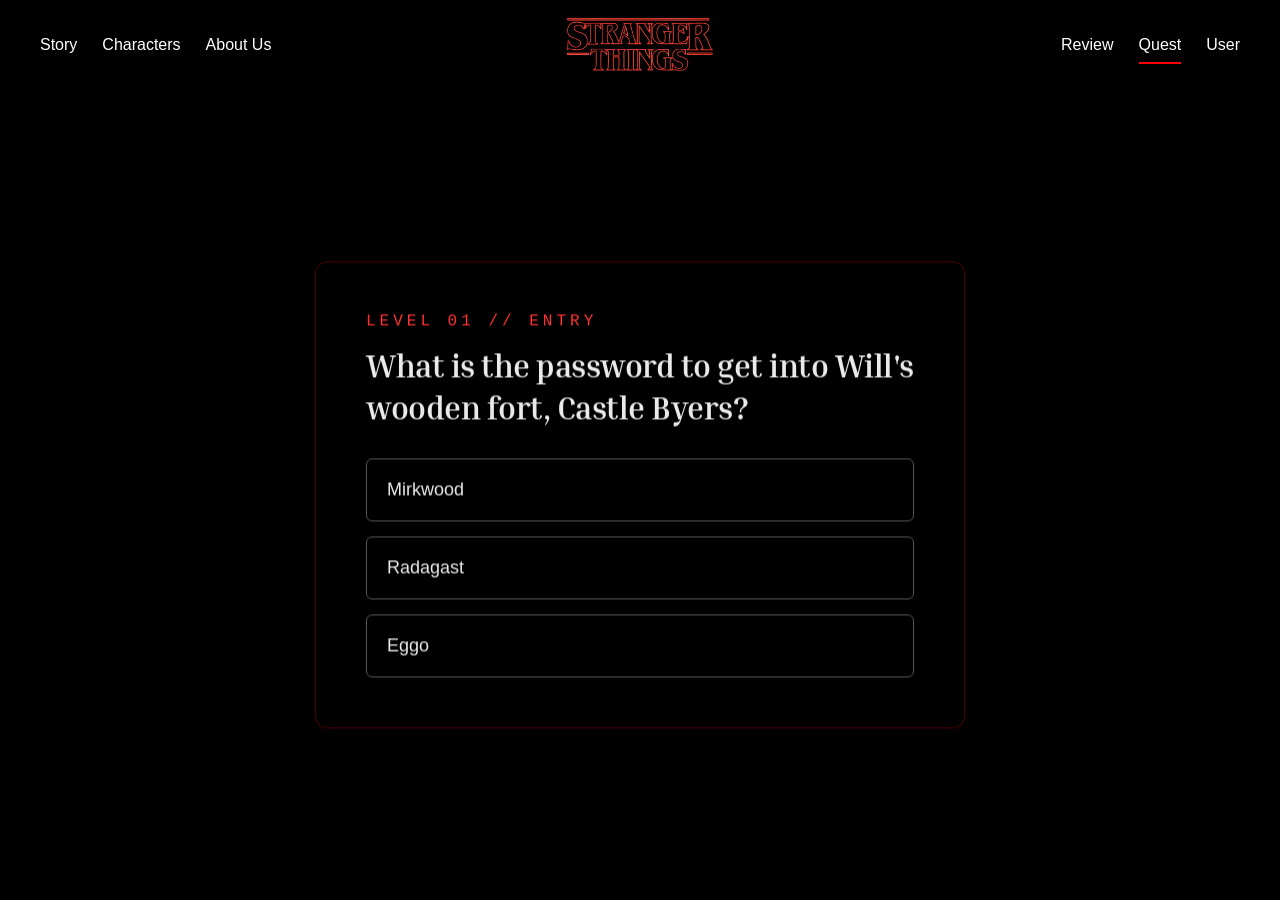
<file: HTML/quest.html>
<!DOCTYPE html>
<html lang="en">
<head>
    <meta charset="UTF-8">
    <meta name="viewport" content="width=device-width, initial-scale=1.0">
    <link rel="stylesheet" href="../css/quest.css">
    <title>Stranger Things - Quest</title>
</head>
<body>
    <nav class="nav-bar">
        <input type="checkbox" id="menu-toggle" style="display:none;">
        <label for="menu-toggle" class="hamburger">&#9776;</label>

         <div class="left nav-group">
          <a href="../index.html" class="nav-link">Story</a>
            <a href="Characters.html" class="nav-link">Characters</a>
            <a href="about-us.html" class="nav-link">About Us</a>
          </div>

            <div class="center">
              <img src="../assets/logost.png" alt="logo">
            </div>

            <div class="right nav-group">
              <a href="reviewmain.html" class="nav-link">Review</a>
              <a href="quest.html" class="active nav-link">Quest</a>
              <a href="user.html" class="nav-link">User</a>
            </div>
    </nav>

    <img src="../assets/quest_assets/demogorgan.png" id="scare-image-1" alt="Demogorgon">
    <img src="../assets/quest_assets/demogorgan.png" id="scare-image-2" alt="Demogorgon">

    <div class="quest-wrapper" id="ui-container">
        <span class="level-badge" id="level-indicator">Level 01</span>
        <p class="scenario-text" id="scenario-text"></p>
        <h1 class="question-text" id="question-text">Loading file...</h1>
        <h1 class="answer-text" id="answer-text"></h1>
        
        <div class="options-container" id="options-container">
            <!-- Buttons injected by JS -->
        </div>
    </div>

    <audio id="demogorgon-sound" src="../assets/sound/demogorgan sound.mpeg" preload="auto"></audio>
    
    <script src="../js/quest.js"></script>
</body>
</html>
</file>
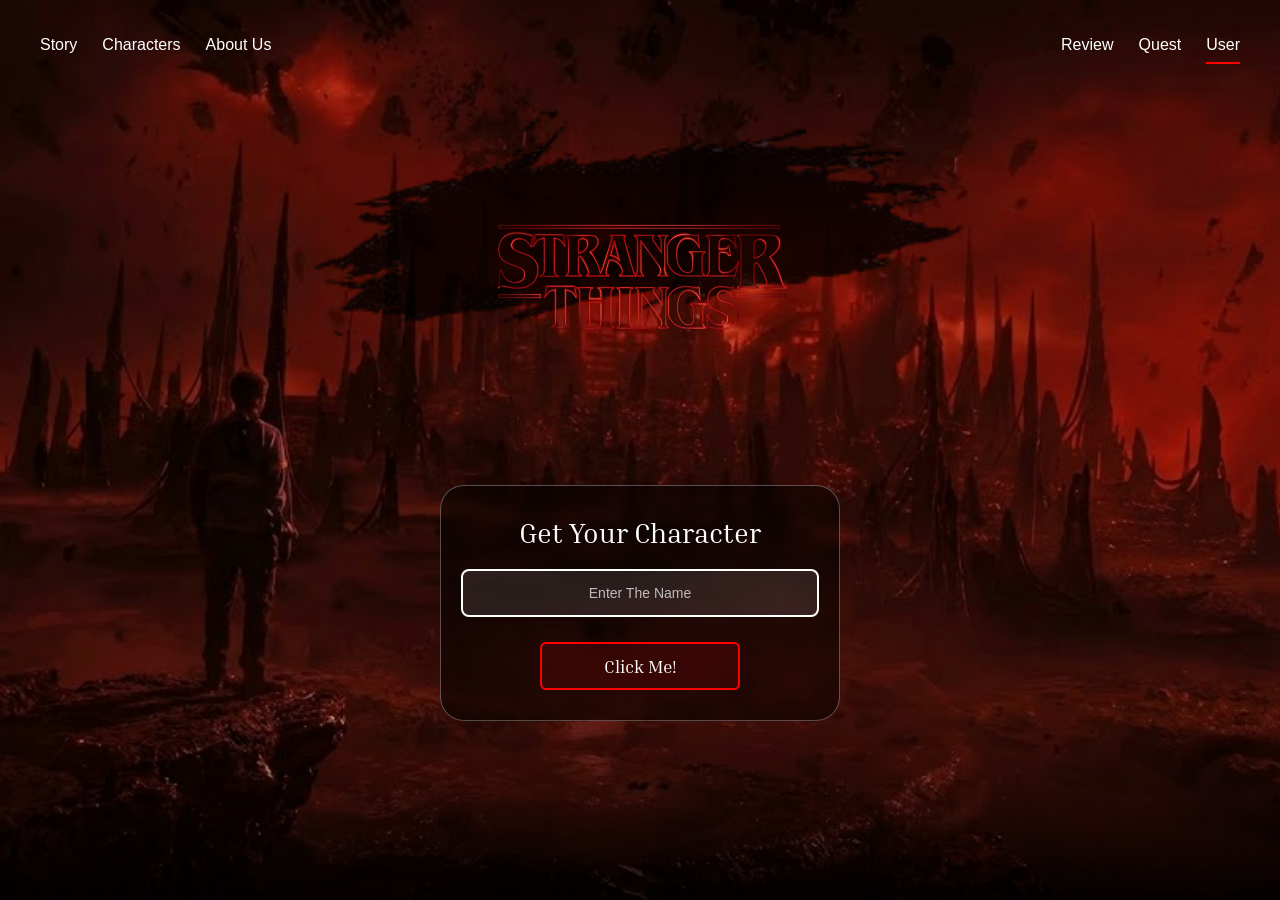
<file: HTML/user.html>
<!DOCTYPE html>
<html lang="en">

<head>
    <meta charset="UTF-8">
    <meta name="viewport" content="width=device-width, initial-scale=1.0">
    <title> stranger thinsg - User </title>
    <link rel="stylesheet" href="../css/user.css">
</head>

<body>
    <div class="full">
        <!-- NAVBAR -->
        <nav class="nav-bar">
            <input type="checkbox" id="menu-toggle" style="display:none;">
            <label for="menu-toggle" class="hamburger">&#9776;</label>

             <div class="left nav-group">
              <a href="../index.html" class="nav-link">Story</a>
              <a href="Characters.html" class="nav-link">Characters</a>
              <a href="about-us.html" class="nav-link">About Us</a>
            </div>

            <div class="center">
              <!-- <img src="../assets/logost.png" alt="logo"> -->
            </div>

            <div class="right nav-group">
              <a href="reviewmain.html" class="nav-link">Review</a>
            <a href="quest.html" class="nav-link">Quest</a>
              <a href="user.html" class="active nav-link">User</a>
            </div>
        </nav>

        <div class="upper-glow"></div>

        <div class="center-content-wrapper">
            <div class="logo-background">
                <img src="../assets/login_assets/paint_brush_black-removebg-preview.png" alt="">
            </div>

            <div class="center-logo">
                <img src="../assets/login_assets/Stranger_Things_logo-removebg-preview.png" alt="">
            </div>

            <div class="glass-container">
                <div class="upper-text">
                    <p>Get Your Character</p>
                </div>
                <div class="input">
                    <input id="nameInput" type="text" placeholder="Enter The Name" required>
                </div>
                <button onclick="openrandompg()" class="btn-container" type="button">
                    <div class="btn">Click Me!</div>
                </button>
            </div>
        </div>

        <div class="lower-glow"></div>
    </div>

    <script>
        function openrandompg() {
            const name = document.getElementById("nameInput").value.trim();
            if (name === "") return;
           const pages = [
                    "dustin.html",
                    "eleven.html",
                    "steve.html",
                    "vecna.html",
                    "mindflayer.html"
                    ];
            const randomIndex = Math.floor(Math.random() * pages.length);
            window.location.href = pages[randomIndex];
            document.getElementById('nameInput').value = '';
        }
    </script>
</body>

</html>
</file>
<file: css/quest.css>
@import url('https://fonts.googleapis.com/css2?family=Inria+Serif:ital,wght@0,300;0,400;0,700;1,300;1,400;1,700&family=Martel+Sans:wght@200;300;400;600;700;800;900&family=Poppins:wght@200;300;500&display=swap');

* {
    margin: 0;
    padding: 0;
    box-sizing: border-box;
}

body {
    background-color: rgb(0, 0, 0);
    /* Safe fallback dark gradient */
    background-image: linear-gradient(to bottom, transparent, rgba(0, 0, 0, 0.8));
    background-repeat: no-repeat;
    background-size: cover;
    background-position: center;
    background-attachment: fixed;
    color: #eaeaea;
    display: block;
    /* We'll absolute center the quest-wrapper instead of flex body */
    min-height: 100vh;
    overflow-x: hidden;
    transition: background-color 0.1s ease, background-image 1.5s ease;
}

/* --- THE UPSIDE DOWN JUMP-SCARE STATE --- */
body.upside-down-trap {
    background-color: #8B0000;
    /* Blood red */
    animation: shake 0.4s cubic-bezier(.36, .07, .19, .97) both infinite;
}

/* NAVBAR */
.nav-bar {
    position: relative;
    display: flex;
    align-items: center;
    justify-content: space-between;
    height: 90px;
    padding: 0 40px;
    z-index: 1000;
}

.left,
.right {
    display: flex;
    gap: 25px;
}

.nav-link {
    position: relative;
    color: white;
    text-decoration: none;
    padding: 10px 0;
    display: inline-block;
    font-family: Arial, sans-serif;
}

.nav-link::after {
    content: '';
    position: absolute;
    width: 100%;
    height: 2px;
    bottom: 0;
    left: 0;
    background-color: red;
    transform: scaleX(0);
    transform-origin: bottom left;
    transition: transform 0.3s ease-out;
}

.nav-link:hover::after,
.nav-link.active::after {
    transform: scaleX(1);
}

.center {
    position: absolute;
    left: 50%;
    top: 45px;
    transform: translate(-50%, -50%);
}

.center>img {
    height: clamp(50px, 8vw, 120px);
    width: auto;
}

.hamburger {
    display: none;
    font-size: 30px;
    color: white;
    cursor: pointer;
    user-select: none;
}

/* SCARES */
#scare-image-1 {
    display: none;
    position: fixed;
    bottom: -10%;
    left: 65%;
    width: clamp(200px, 30vw, 400px);
    object-fit: cover;
    opacity: 0.6;
    z-index: 100;
    mix-blend-mode: multiply;
    pointer-events: none;
}

#scare-image-2 {
    display: none;
    position: fixed;
    bottom: -10%;
    left: 0%;
    width: clamp(200px, 30vw, 400px);
    object-fit: cover;
    opacity: 0.6;
    z-index: 100;
    mix-blend-mode: multiply;
    pointer-events: none;
}

body.upside-down-trap #scare-image-1,
body.upside-down-trap #scare-image-2 {
    display: block;
}

@keyframes shake {

    10%,
    90% {
        transform: translate3d(-2px, 2px, 0);
    }

    20%,
    80% {
        transform: translate3d(4px, -2px, 0);
    }

    30%,
    50%,
    70% {
        transform: translate3d(-6px, 4px, 0);
    }

    40%,
    60% {
        transform: translate3d(6px, -4px, 0);
    }
}

/* --- UI CONTAINER --- */
.quest-wrapper {
    position: absolute;
    top: 55%;
    left: 50%;
    transform: translate(-50%, -50%);
    max-width: 650px;
    width: 90%;
    padding: clamp(25px, 4vw, 50px);
    z-index: 10;
    background: rgba(0, 0, 0, 0.7);
    backdrop-filter: blur(8px);
    -webkit-backdrop-filter: blur(8px);
    border: 1px solid rgba(255, 0, 0, 0.3);
    border-radius: 12px;
    box-shadow: 0 0 25px rgba(0, 0, 0, 0.8);
    font-family: Arial, sans-serif;
}

.level-badge {
    font-family: 'Courier New', Courier, monospace;
    color: #ff3333;
    font-size: clamp(14px, 1.5vw, 16px);
    letter-spacing: 4px;
    text-transform: uppercase;
    margin-bottom: 15px;
    display: block;
}

.scenario-text {
    color: #ffd700;
    /* Subtle spy/mission color */
    font-size: clamp(14px, 1.5vw, 18px);
    margin-bottom: 20px;
    font-style: italic;
    border-left: 3px solid #ffd700;
    padding-left: 12px;
}

.scenario-text:empty {
    display: none;
    /* Hide if no scenario provided (Level 1/2) */
}

.question-text {
    display: block;
    font-size: clamp(20px, 3vw, 32px);
    font-weight: 600;
    line-height: 1.3;
    margin-bottom: 30px;
    letter-spacing: -0.5px;
    font-family: 'Inria Serif', serif;
}

.answer-text {
    font-size: clamp(24px, 4vw, 40px);
    font-weight: 600;
    line-height: 1.3;
    margin-bottom: 0;
    letter-spacing: -0.5px;
    text-align: center;
    color: #ffffff;
    font-family: 'Courier New', Courier, monospace;
}

.answer-text:empty {
    display: none;
}

/* --- BUTTONS --- */
.options-container {
    display: flex;
    flex-direction: column;
    gap: 15px;
}

.option-btn {
    background: transparent;
    border: 1px solid #555;
    color: #eaeaea;
    padding: clamp(15px, 2vw, 20px) 20px;
    font-size: clamp(15px, 1.5vw, 18px);
    text-align: left;
    border-radius: 6px;
    cursor: pointer;
    transition: all 0.3s ease;
    font-family: inherit;
}

.option-btn:hover {
    border-color: #ff3333;
    background: rgba(255, 51, 51, 0.08);
    box-shadow: 0 0 15px rgba(255, 51, 51, 0.2);
    transform: translateX(8px);
}

.option-btn:disabled {
    opacity: 0.5;
    cursor: not-allowed;
    transform: none;
    border-color: #333;
    pointer-events: none;
}

/* Victory status badge (overwrites level badge) */
.victory-text {
    font-size: clamp(18px, 3vw, 24px);
    font-weight: bolder;
    color: #00ff40;
    font-family: 'Courier New', Courier, monospace;
    background-color: rgba(255, 255, 255, 0.1);
    padding: 10px 15px;
    border-radius: 8px;
    display: inline-block;
    border: 1px solid #00ff40;
    margin-bottom: 20px;
}


/* RESPONSIVE DESIGN FOR TABLETS & MOBILES */
@media (max-width: 992px) {
    body {
        background-attachment: scroll;
    }

    /* Mobile Hamburger Nav */
    .hamburger {
        display: block;
        position: absolute;
        right: 40px;
        top: 30px;
    }

    .nav-group {
        display: none;
        flex-direction: column;
        position: absolute;
        left: 0;
        width: 100%;
        background: rgba(0, 0, 0, 0.95);
        padding: 15px;
        text-align: center;
    }

    #menu-toggle:checked~.left {
        display: flex;
        top: 90px;
    }

    #menu-toggle:checked~.right {
        display: flex;
        top: 240px;
    }

    /* Quest card pushes down naturally on mobile instead of pure pure center */
    .quest-wrapper {
        top: 55%;
    }
}

@media (max-width: 576px) {
    .quest-wrapper {
        width: 95%;
        padding: 25px 20px;
    }

    .option-btn {
        padding: 15px;
    }
}
</file>
<file: css/user.css>
@import url('https://fonts.googleapis.com/css2?family=Inria+Serif:ital,wght@0,300;0,400;0,700;1,300;1,400;1,700&family=Martel+Sans:wght@200;300;400;600;700;800;900&family=Poppins:wght@200;300;500&display=swap');

* {
    margin: 0;
    padding: 0;
    box-sizing: border-box;
}

body {
    min-height: 100vh;
    width: 100%;
    background-image: url(../assets/login_assets/login\ bg\ 1st\ page.jpg);
    background-repeat: no-repeat;
    background-position: center;
    background-size: cover;
    background-attachment: fixed;
}

.full {
    min-height: 100vh;
    width: 100%;
    display: flex;
    flex-direction: column;
}

/* NAVBAR */
.nav-bar {
    position: relative;
    display: flex;
    align-items: center;
    justify-content: space-between;
    height: 90px;
    padding: 0 40px;
    z-index: 1000;
}

.left,
.right {
    display: flex;
    gap: 25px;
}

.nav-link {
    position: relative;
    color: white;
    text-decoration: none;
    padding: 10px 0;
    display: inline-block;
    font-family: Arial, sans-serif;
}

.nav-link::after {
    content: '';
    position: absolute;
    width: 100%;
    height: 2px;
    bottom: 0;
    left: 0;
    background-color: red;
    transform: scaleX(0);
    transform-origin: bottom left;
    transition: transform 0.3s ease-out;
}

.nav-link:hover::after,
.nav-link.active::after {
    transform: scaleX(1);
}

.hamburger {
    display: none;
    font-size: 30px;
    color: white;
    cursor: pointer;
    user-select: none;
}

/* CENTERED LOGIN UI */
.center-content-wrapper {
    position: relative;
    flex: 1;
    display: flex;
    flex-direction: column;
    justify-content: center;
    align-items: center;
    padding: 20px;
}

.logo-background {
    position: absolute;
    display: flex;
    justify-content: center;
    align-items: center;
    z-index: -1;
    pointer-events: none;
    opacity: 0.8;
}

.logo-background img {
    height: clamp(300px, 15vw, 600px);
    position: relative;
    top: -30vh;
    width: auto;
    object-fit: contain;
}

.center-logo {
    margin-bottom: 20px;
}

.center-logo img {
    height: clamp(80px, 15vw, 300px);
    position: relative;
    top: -10vh;
    width: auto;
    object-fit: contain;
}

.glass-container {
    display: flex;
    flex-direction: column;
    justify-content: center;
    align-items: center;
    width: 90%;
    max-width: 400px;
    padding: 30px 20px;
    border: 1px solid rgba(255, 255, 255, 0.3);
    border-radius: 24px;
    background: rgba(0, 0, 0, 0.5);
    /* Improve readability */
    backdrop-filter: blur(5px);
    -webkit-backdrop-filter: blur(5px);
}

.upper-text {
    margin-bottom: 20px;
}

.upper-text>p {
    font-family: 'Inria Serif', serif;
    font-size: clamp(20px, 4vw, 28px);
    font-weight: 500;
    color: #fff;
    text-align: center;
}

.input {
    width: 100%;
    display: flex;
    justify-content: center;
    margin-bottom: 25px;
}

input {
    height: 48px;
    width: 100%;
    color: white;
    background-color: rgba(255, 255, 255, 0.1);
    border: 2px solid #fff;
    border-radius: 8px;
    outline: none;
    padding: 0 15px;
    font-size: 16px;
}

input::placeholder {
    font-size: 14px;
    color: rgba(255, 255, 255, 0.7);
    text-align: center;
}

/* Optional styling to center text input too */
input {
    text-align: center;
}

.btn-container {
    width: 100%;
    background: transparent;
    border: none;
    cursor: pointer;
}

.btn {
    display: flex;
    justify-content: center;
    align-items: center;
    height: 48px;
    width: 100%;
    max-width: 200px;
    margin: 0 auto;
    color: white;
    font-family: 'Inria Serif', serif;
    font-size: 18px;
    border-radius: 6px;
    border: 2px solid red;
    background-color: rgba(255, 0, 0, 0.1);
    transition: all 0.3s ease-out;
}

.btn:hover {
    background-color: red;
    box-shadow: 0 0 15px rgba(255, 0, 0, 0.5);
}

.lower-glow {
    position: absolute;
    bottom: 0%;
    width: 100%;
    height: 200px;
    background: linear-gradient(to bottom, rgba(0, 0, 0, 0), rgba(0, 0, 0, 0.9));

}

/* RESPONSIVE DESIGN FOR TABLETS & MOBILES */
@media (max-width: 992px) {
    body {
        background-attachment: scroll;
    }

    /* Mobile Hamburger Nav */
    .hamburger {
        display: block;
        position: absolute;
        right: 40px;
        top: 30px;
    }

    .nav-group {
        display: none;
        flex-direction: column;
        position: absolute;
        left: 0;
        width: 100%;
        background: rgba(0, 0, 0, 0.95);
        padding: 15px;
        text-align: center;
    }

    #menu-toggle:checked~.left {
        display: flex;
        top: 90px;
    }

    #menu-toggle:checked~.right {
        display: flex;
        top: 240px;
    }

    .center-logo img {
        height: clamp(120px, 20vw, 300px);
        position: relative;
        top: -20vh;
        width: auto;
        object-fit: contain;
    }

    .glass-container {
        display: flex;
        flex-direction: column;
        justify-content: center;
        align-items: center;
        width: 90%;
        max-width: 500px;
        padding: 30px 20px;
        border: 1px solid rgba(255, 255, 255, 0.3);
        border-radius: 24px;
        background: rgba(0, 0, 0, 0.5);
        /* Improve readability */
        backdrop-filter: blur(5px);
        -webkit-backdrop-filter: blur(5px);
        position: relative;
        bottom: 10vh;
    }

    .upper-text>p {
        font-family: 'Inria Serif', serif;
        font-size: clamp(24px, 8vw, 32px);
        font-weight: 500;
        color: #fff;
        text-align: center;
    }

    input {
        height: 48px;
        width: 100%;
        color: white;
        background-color: rgba(255, 255, 255, 0.1);
        border: 2px solid #fff;
        border-radius: 8px;
        outline: none;
        padding: 0 15px;
        font-size: 20px;
    }

    input::placeholder {
        font-size: 20px;
        color: rgba(255, 255, 255, 0.7);
        text-align: center;
    }

    /* Optional styling to center text input too */
    input {
        text-align: center;
        gap: 20px;
    }

    .btn-container {
        width: 100%;
        background: transparent;
        border: none;
        cursor: pointer;
    }

    .btn {
        display: flex;
        justify-content: center;
        align-items: center;
        height: 52px;
        width: 100%;
        max-width: 250px;
        margin: 0 auto;
        color: white;
        font-family: 'Inria Serif', serif;
        font-size: 24px;
        border-radius: 8px;
        border: 2px solid red;
        background-color: rgba(255, 0, 0, 0.1);
        transition: all 0.3s ease-out;
    }

    .btn:hover {
        background-color: red;
        box-shadow: 0 0 15px rgba(255, 0, 0, 0.5);
    }
}
</file>
